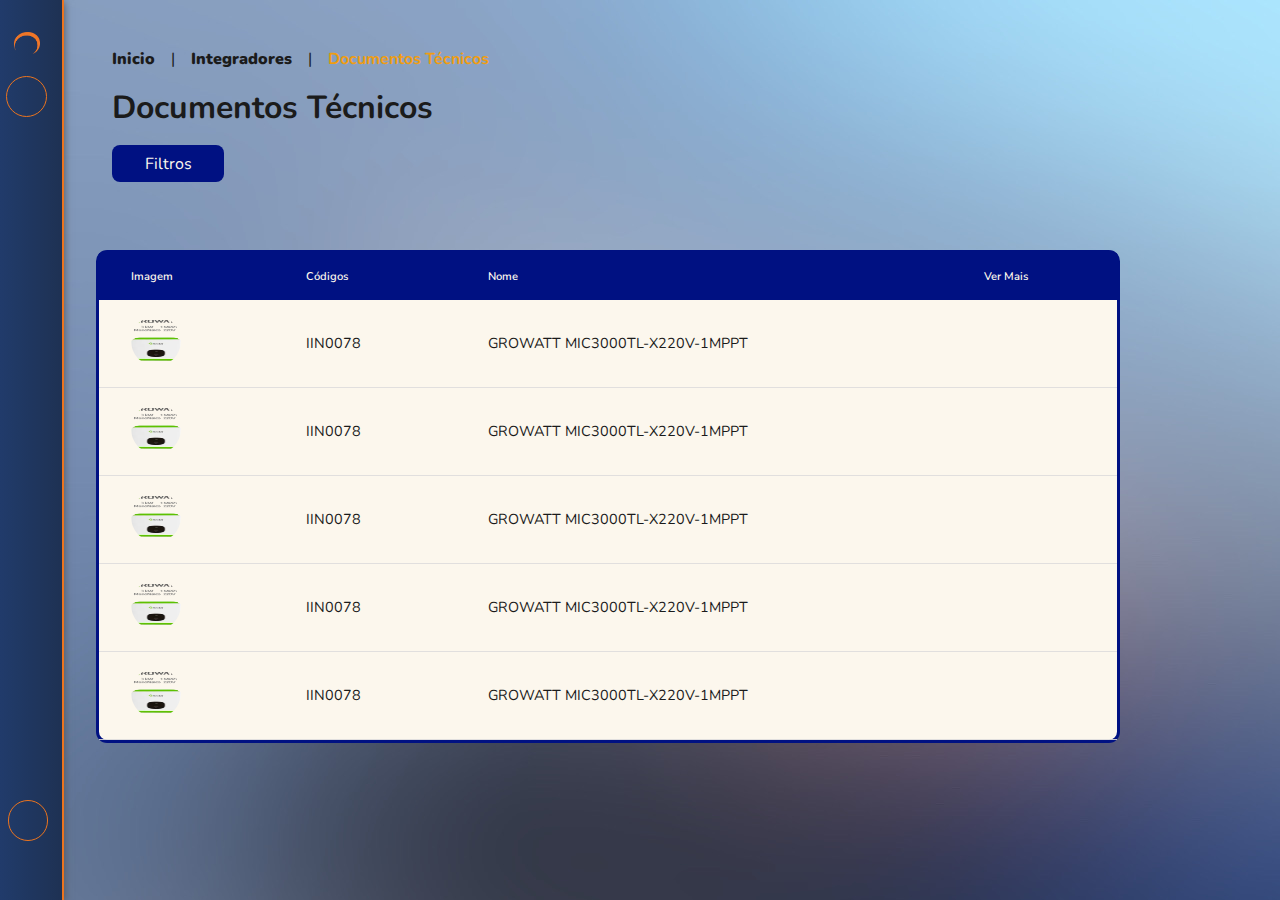
<file: docments.html>
<!DOCTYPE html>
<html lang="pt-BR">

<head>
    <meta charset="UTF-8">
    <meta name="viewport" content="width=device-width, initial-scale=1.0">
    <link rel="stylesheet" href="https://cdnjs.cloudflare.com/ajax/libs/font-awesome/6.6.0/css/all.min.css"
        integrity="sha512-Kc323vGBEqzTmouAECnVceyQqyqdsSiqLQISBL29aUW4U/M7pSPA/gEUZQqv1cwx4OnYxTxve5UMg5GT6L4JJg=="
        crossorigin="anonymous" referrerpolicy="no-referrer" />
    <link rel="stylesheet" href="sass/style.css">
    <link rel="shortcut icon" href="assets/image/favicon.ico" type="image/x-icon">
    <title>Fortlev Solar</title>
</head>
<body>
  <main>
    <div class="sidebar">
        <aside class="items-side-bar">

            <div class="groupe-items-sidebar">
                <a href="partner.html"><img class="item-logo-home-sidebar" src="assets/image/logo.webp"
                        alt="logo fortlev solar"></a>
                <div class="bolt-icon-sidebar"><i class="fa-solid fa-bolt fa-xl bolt-icon"></i></div>
                <div class="icon-sidebar-doc"><a href="docments.html"><i class="fa-regular fa-paste fa-xl"
                            style="color: #fff"></i></a></div>
                <div class="icon-sidebar-orders"><a href="oders.html"><i class="fa-solid fa-bag-shopping fa-xl"
                            style="color: #fff"></i></a>
                </div>
                <div class="icon-sidebar-users"><a href="users.html"><i class="fa-solid fa-user fa-xl"
                            style="color: #fff""></i></a>
                </div>
                <div class=" icon-sidebar-financing"><a href="finance.html"><i
                                    class="fa-solid fa-circle-dollar-to-slot fa-xl" style="color: #fff;"></i></a>
                </div>
            </div>

            <div class="btn-side-bar">

               
                <button class="btn-primary" type="submit"><i class="fa-solid fa-question fa-xl"
                        style="color: #fff"></i></button>
                <button class="btn-secundary" type="submit"><i class="fa-solid fa-user fa-xl"
                        style="color: #fff"></i></button>
                <button class="dark-mode-btn"><i class="fa-regular fa-moon fa-xl" style="color:#ec741e;"></i></button>
                
               
            </div>
        </aside>
        </aside>
    </div>
    <section class="section-main">
        <div class="header-login">
            <div>
                <ul class="ul-header">
                    <li class="header-list"><a href="partner.html"><b>Inicio</b></a></li>
                    <span> | </span>
                    <li class="color-list"><b>Integradores</b></li>
                    <span> | </span>
                    <li class="color-list">Documentos Técnicos</li>
                </ul>
            </div>
        </div>

        <div class="header-docments">
          <h1>Documentos Técnicos</h1>

          <button class="btn-doc-filter">Filtros</button>
        </div>
    </section>
</main>

<div class="table-conteiner">
<table>
    <thead>
        <tr>
            <th>Imagem</th>
            <th>Códigos</th>
            <th>Nome</th>
            <th class="see-more-box">Ver Mais</th>
        </tr>
    </thead>
    <tbody>
        <tr>
            <td><img src="assets/image/img-product.webp" alt=""></td>
            <td>IIN0078</td>
            <td>GROWATT MIC3000TL-X220V-1MPPT</td>
            <td class="see-more-button"><i class="fa-solid fa-ellipsis"></i></td>
        </tr>
    </tbody>
    <tbody>
        <tr>
            <td><img src="assets/image/img-product.webp" alt=""></td>
            <td>IIN0078</td>
            <td>GROWATT MIC3000TL-X220V-1MPPT</td>
            <td class="see-more-button"><i class="fa-solid fa-ellipsis"></i></td>
        </tr>
    </tbody>
    <tbody>
        <tr>
            <td><img src="assets/image/img-product.webp" alt=""></td>
            <td>IIN0078</td>
            <td>GROWATT MIC3000TL-X220V-1MPPT</td>
            <td class="see-more-button"><i class="fa-solid fa-ellipsis"></i></td>
        </tr>
    </tbody>
    <tbody>
        <tr>
            <td><img src="assets/image/img-product.webp" alt=""></td>
            <td>IIN0078</td>
            <td>GROWATT MIC3000TL-X220V-1MPPT</td>
            <td class="see-more-button"><i class="fa-solid fa-ellipsis"></i></td>
        </tr>
    </tbody>
    <tbody>
        <tr>
            <td><img src="assets/image/img-product.webp" alt=""></td>
            <td>IIN0078</td>
            <td>GROWATT MIC3000TL-X220V-1MPPT</td>
            <td class="see-more-button"><i class="fa-solid fa-ellipsis"></i></td>
        </tr>
    </tbody>
</table>
</div>
</body>
</html>
</file>
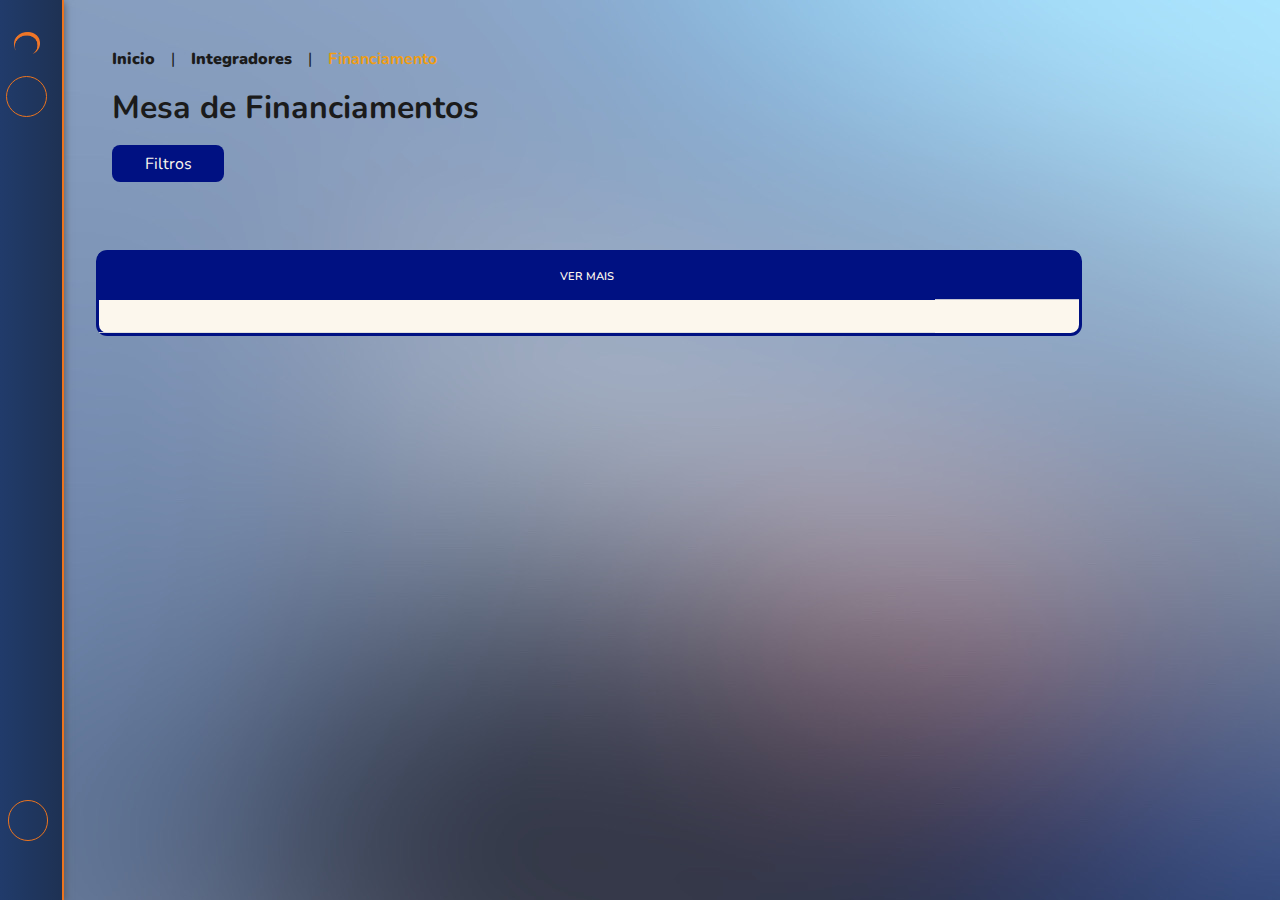
<file: finance.html>
<!DOCTYPE html>
<html lang="pt-BR">

<head>
    <meta charset="UTF-8">
    <meta name="viewport" content="width=device-width, initial-scale=1.0">
    <link rel="stylesheet" href="https://cdnjs.cloudflare.com/ajax/libs/font-awesome/6.6.0/css/all.min.css"
        integrity="sha512-Kc323vGBEqzTmouAECnVceyQqyqdsSiqLQISBL29aUW4U/M7pSPA/gEUZQqv1cwx4OnYxTxve5UMg5GT6L4JJg=="
        crossorigin="anonymous" referrerpolicy="no-referrer" />
    <link rel="stylesheet" href="sass/style.css">
    <link rel="shortcut icon" href="assets/image/favicon.ico" type="image/x-icon">
    <title>Fortlev Solar</title>
</head>

<body>
    <main>
        <div class="sidebar">
            <aside class="items-side-bar">

                <div class="groupe-items-sidebar">
                    <a href="partner.html"><img class="item-logo-home-sidebar" src="assets/image/logo.webp"
                            alt="logo fortlev solar"></a>
                    <div class="bolt-icon-sidebar"><i class="fa-solid fa-bolt fa-xl bolt-icon"></i></div>
                    <div class="icon-sidebar-doc"><a href="docments.html"><i class="fa-regular fa-paste fa-xl"
                                style="color: #fff"></i></a></div>
                    <div class="icon-sidebar-orders"><a href="oders.html"><i class="fa-solid fa-bag-shopping fa-xl"
                                style="color: #fff"></i></a>
                    </div>
                    <div class="icon-sidebar-users"><a href="users.html"><i class="fa-solid fa-user fa-xl"
                                style="color: #fff""></i></a>
                    </div>
                    <div class=" icon-sidebar-financing"><a href="finance.html"><i
                                        class="fa-solid fa-circle-dollar-to-slot fa-xl" style="color: #fff;"></i></a>
                    </div>
                </div>

                <div class="btn-side-bar">

                   
                    <button class="btn-primary" type="submit"><i class="fa-solid fa-question fa-xl"
                            style="color: #fff"></i></button>
                    <button class="btn-secundary" type="submit"><i class="fa-solid fa-user fa-xl"
                            style="color: #fff"></i></button>
                    <button class="dark-mode-btn"><i class="fa-regular fa-moon fa-xl" style="color:#ec741e;"></i></button>
                    
                   
                </div>
            </aside>
        </div>

        <section class="section-main">
            <div class="header-login">
                <div>
                    <ul class="ul-header">
                        <li class="header-list"><a href="partner.html"><b>Inicio</b></a></li>
                        <span> | </span>
                        <li class="color-list"><b>Integradores</b></li>
                        <span> | </span>
                        <li class="color-list">Financiamento</li>
                    </ul>
                </div>
            </div>

            <div class="header-docments">
                <h1>Mesa de Financiamentos</h1>

                <button class="btn-doc-filter">Filtros</button>
            </div>
        </section>

        <div class="table-conteiner">
            <table>
                <thead>
                    <tr>
                        <th></th>
                        <th></th>
                        <th></th>
                        <th>VER MAIS</th>
                        <th></th>
                        <td></td>


                    </tr>
                </thead>
                <tbody>
                    <tr>
                        <td></td>
                        <td></td>
                        <td></td>
                        <td></td>
                        <td></td>

                    </tr>
                </tbody>
            </table>
        </div>
    </main>
</body>
</html>
</file>
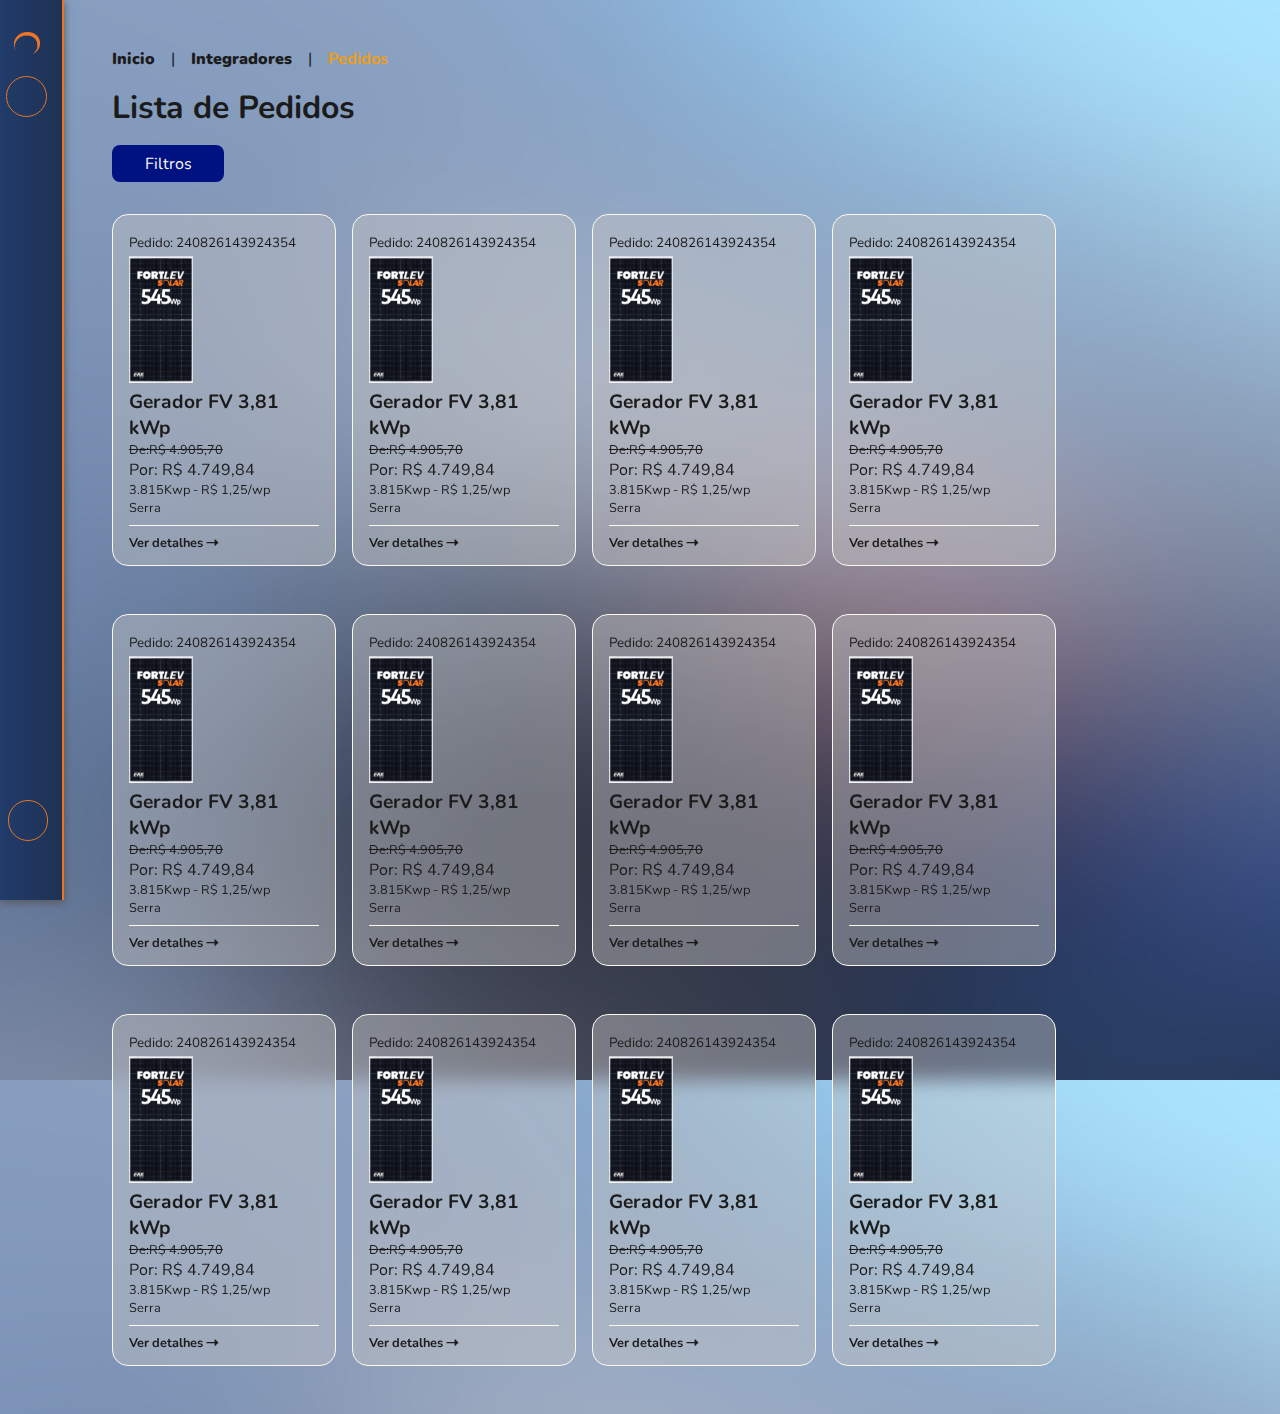
<file: oders.html>
<!DOCTYPE html>
<html lang="pt-BR">

<head>
    <meta charset="UTF-8">
    <meta name="viewport" content="width=device-width, initial-scale=1.0">
    <link rel="stylesheet" href="https://cdnjs.cloudflare.com/ajax/libs/font-awesome/6.6.0/css/all.min.css"
        integrity="sha512-Kc323vGBEqzTmouAECnVceyQqyqdsSiqLQISBL29aUW4U/M7pSPA/gEUZQqv1cwx4OnYxTxve5UMg5GT6L4JJg=="
        crossorigin="anonymous" referrerpolicy="no-referrer" />
    <link rel="stylesheet" href="sass/style.css">
    <link rel="shortcut icon" href="assets/image/favicon.ico" type="image/x-icon">
    <title>Fortlev Solar</title>
</head>

<body>
    <main>
        <div class="sidebar">
            <aside class="items-side-bar">

                <div class="groupe-items-sidebar">
                    <a href="partner.html"><img class="item-logo-home-sidebar" src="assets/image/logo.webp"
                            alt="logo fortlev solar"></a>
                    <div class="bolt-icon-sidebar"><i class="fa-solid fa-bolt fa-xl bolt-icon"></i></div>
                    <div class="icon-sidebar-doc"><a href="docments.html"><i class="fa-regular fa-paste fa-xl"
                                style="color: #fff"></i></a></div>
                    <div class="icon-sidebar-orders"><a href="oders.html"><i class="fa-solid fa-bag-shopping fa-xl"
                                style="color: #fff"></i></a>
                    </div>
                    <div class="icon-sidebar-users"><a href="users.html"><i class="fa-solid fa-user fa-xl"
                                style="color: #fff""></i></a>
                    </div>
                    <div class=" icon-sidebar-financing"><a href="finance.html"><i
                                        class="fa-solid fa-circle-dollar-to-slot fa-xl" style="color: #fff;"></i></a>
                    </div>
                </div>

                <div class="btn-side-bar">

                   
                    <button class="btn-primary" type="submit"><i class="fa-solid fa-question fa-xl"
                            style="color: #fff"></i></button>
                    <button class="btn-secundary" type="submit"><i class="fa-solid fa-user fa-xl"
                            style="color: #fff"></i></button>
                    <button class="dark-mode-btn"><i class="fa-regular fa-moon fa-xl" style="color:#ec741e;"></i></button>
                    
                   
                </div>
            </aside>
        </div>

        <section class="section-main">
            <div class="header-login">
                <div>
                    <ul class="ul-header">
                        <li class="header-list"><a href="partner.html"><b>Inicio</b></a></li>
                        <span> | </span>
                        <li class="color-list"><b>Integradores</b></li>
                        <span> | </span>
                        <li class="color-list">Pedidos</li>
                    </ul>
                </div>
            </div>
            
            <div class="header-docments">
                <h1>Lista de Pedidos</h1>
                <button class="btn-doc-filter">Filtros</button>
            </div>

            <div class="products">
                <div class="product-section">
                    <small>Pedido: 240826143924354</small>
                    <i class="fa-regular fa-paste fa-xs" style="color: #202020"></i>
                    <img class="img-products" src="assets/image/IMO00079.webp" alt="">
                    <div class="products-information">
                        <h2>Gerador FV 3,81 <br>
                            kWp</h2>
                        <p class="initial-price">De:R$ 4.905,70</p>
                        <p class="final-price">Por: R$ 4.749,84</p>
                        <p><i class="fa-solid fa-bolt fa-xs"></i> 3.815Kwp - R$ 1,25/wp</p>
                        <p class="line"><i class="fa-solid fa-location-dot fa-xs"></i> Serra</p>
                        <button class="btn-details">
                            <p class="text-btn-hover">Ver detalhes 🠒</p>
                        </button>
                    </div>
                </div>

                <div class="product-section">
                    <small>Pedido: 240826143924354</small>
                    <i class="fa-regular fa-paste fa-xs" style="color: #202020"></i>
                    <img class="img-products" src="assets/image/IMO00079.webp" alt="">
                    <div class="products-information">
                        <h2>Gerador FV 3,81 <br>
                            kWp</h2>
                        <p class="initial-price">De:R$ 4.905,70</p>
                        <p class="final-price">Por: R$ 4.749,84</p>
                        <p><i class="fa-solid fa-bolt fa-xs"></i> 3.815Kwp - R$ 1,25/wp</p>
                        <p class="line"><i class="fa-solid fa-location-dot fa-xs"></i> Serra</p>
                        <button class="btn-details">
                            <p class="text-btn-hover">Ver detalhes 🠒</p>
                        </button>
                    </div>
                </div>

                <div class="product-section">
                    <small>Pedido: 240826143924354</small>
                    <i class="fa-regular fa-paste fa-xs" style="color: #202020"></i>
                    <img class="img-products" src="assets/image/IMO00079.webp" alt="">
                    <div class="products-information">
                        <h2>Gerador FV 3,81 <br>
                            kWp</h2>
                        <p class="initial-price">De:R$ 4.905,70</p>
                        <p class="final-price">Por: R$ 4.749,84</p>
                        <p><i class="fa-solid fa-bolt fa-xs"></i> 3.815Kwp - R$ 1,25/wp</p>
                        <p class="line"><i class="fa-solid fa-location-dot fa-xs"></i> Serra</p>
                        <button class="btn-details">
                            <p class="text-btn-hover">Ver detalhes 🠒</p>
                        </button>
                    </div>
                </div>

                <div class="product-section">
                    <small>Pedido: 240826143924354</small>
                    <i class="fa-regular fa-paste fa-xs" style="color: #202020"></i>
                    <img class="img-products" src="assets/image/IMO00079.webp" alt="">
                    <div class="products-information">
                        <h2>Gerador FV 3,81 <br>
                            kWp</h2>
                        <p class="initial-price">De:R$ 4.905,70</p>
                        <p class="final-price">Por: R$ 4.749,84</p>
                        <p><i class="fa-solid fa-bolt fa-xs"></i> 3.815Kwp - R$ 1,25/wp</p>
                        <p class="line"><i class="fa-solid fa-location-dot fa-xs"></i> Serra</p>
                        <button class="btn-details">
                            <p class="text-btn-hover">Ver detalhes 🠒</p>
                        </button>
                    </div>
                </div>

                <div class="product-section">
                    <small>Pedido: 240826143924354</small>
                    <i class="fa-regular fa-paste fa-xs" style="color: #202020"></i>
                    <img class="img-products" src="assets/image/IMO00079.webp" alt="">
                    <div class="products-information">
                        <h2>Gerador FV 3,81 <br>
                            kWp</h2>
                        <p class="initial-price">De:R$ 4.905,70</p>
                        <p class="final-price">Por: R$ 4.749,84</p>
                        <p><i class="fa-solid fa-bolt fa-xs"></i> 3.815Kwp - R$ 1,25/wp</p>
                        <p class="line"><i class="fa-solid fa-location-dot fa-xs"></i> Serra</p>
                        <button class="btn-details">
                            <p class="text-btn-hover">Ver detalhes 🠒</p>
                        </button>
                    </div>
                </div>

                <div class="product-section">
                    <small>Pedido: 240826143924354</small>
                    <i class="fa-regular fa-paste fa-xs" style="color: #202020"></i>
                    <img class="img-products" src="assets/image/IMO00079.webp" alt="">
                    <div class="products-information">
                        <h2>Gerador FV 3,81 <br>
                            kWp</h2>
                        <p class="initial-price">De:R$ 4.905,70</p>
                        <p class="final-price">Por: R$ 4.749,84</p>
                        <p><i class="fa-solid fa-bolt fa-xs"></i> 3.815Kwp - R$ 1,25/wp</p>
                        <p class="line"><i class="fa-solid fa-location-dot fa-xs"></i> Serra</p>
                        <button class="btn-details">
                            <p class="text-btn-hover">Ver detalhes 🠒</p>
                        </button>
                    </div>
                </div>

                <div class="product-section">
                    <small>Pedido: 240826143924354</small>
                    <i class="fa-regular fa-paste fa-xs" style="color: #202020"></i>
                    <img class="img-products" src="assets/image/IMO00079.webp" alt="">
                    <div class="products-information">
                        <h2>Gerador FV 3,81 <br>
                            kWp</h2>
                        <p class="initial-price">De:R$ 4.905,70</p>
                        <p class="final-price">Por: R$ 4.749,84</p>
                        <p><i class="fa-solid fa-bolt fa-xs"></i> 3.815Kwp - R$ 1,25/wp</p>
                        <p class="line"><i class="fa-solid fa-location-dot fa-xs"></i> Serra</p>
                        <button class="btn-details">
                            <p class="text-btn-hover">Ver detalhes 🠒</p>
                        </button>
                    </div>
                </div>

                <div class="product-section">
                    <small>Pedido: 240826143924354</small>
                    <i class="fa-regular fa-paste fa-xs" style="color: #202020"></i>
                    <img class="img-products" src="assets/image/IMO00079.webp" alt="">
                    <div class="products-information">
                        <h2>Gerador FV 3,81 <br>
                            kWp</h2>
                        <p class="initial-price">De:R$ 4.905,70</p>
                        <p class="final-price">Por: R$ 4.749,84</p>
                        <p><i class="fa-solid fa-bolt fa-xs"></i> 3.815Kwp - R$ 1,25/wp</p>
                        <p class="line"><i class="fa-solid fa-location-dot fa-xs"></i> Serra</p>
                        <button class="btn-details">
                            <p class="text-btn-hover">Ver detalhes 🠒</p>
                        </button>
                    </div>
                </div>

                <div class="product-section">
                    <small>Pedido: 240826143924354</small>
                    <i class="fa-regular fa-paste fa-xs" style="color: #202020"></i>
                    <img class="img-products" src="assets/image/IMO00079.webp" alt="">
                    <div class="products-information">
                        <h2>Gerador FV 3,81 <br>
                            kWp</h2>
                        <p class="initial-price">De:R$ 4.905,70</p>
                        <p class="final-price">Por: R$ 4.749,84</p>
                        <p><i class="fa-solid fa-bolt fa-xs"></i> 3.815Kwp - R$ 1,25/wp</p>
                        <p class="line"><i class="fa-solid fa-location-dot fa-xs"></i> Serra</p>
                        <button class="btn-details">
                            <p class="text-btn-hover">Ver detalhes 🠒</p>
                        </button>
                    </div>
                </div>

                <div class="product-section">
                    <small>Pedido: 240826143924354</small>
                    <i class="fa-regular fa-paste fa-xs" style="color: #202020"></i>
                    <img class="img-products" src="assets/image/IMO00079.webp" alt="">
                    <div class="products-information">
                        <h2>Gerador FV 3,81 <br>
                            kWp</h2>
                        <p class="initial-price">De:R$ 4.905,70</p>
                        <p class="final-price">Por: R$ 4.749,84</p>
                        <p><i class="fa-solid fa-bolt fa-xs"></i> 3.815Kwp - R$ 1,25/wp</p>
                        <p class="line"><i class="fa-solid fa-location-dot fa-xs"></i> Serra</p>
                        <button class="btn-details">
                            <p class="text-btn-hover">Ver detalhes 🠒</p>
                        </button>
                    </div>
                </div>

                <div class="product-section">
                    <small>Pedido: 240826143924354</small>
                    <i class="fa-regular fa-paste fa-xs" style="color: #202020"></i>
                    <img class="img-products" src="assets/image/IMO00079.webp" alt="">
                    <div class="products-information">
                        <h2>Gerador FV 3,81 <br>
                            kWp</h2>
                        <p class="initial-price">De:R$ 4.905,70</p>
                        <p class="final-price">Por: R$ 4.749,84</p>
                        <p><i class="fa-solid fa-bolt fa-xs"></i> 3.815Kwp - R$ 1,25/wp</p>
                        <p class="line"><i class="fa-solid fa-location-dot fa-xs"></i> Serra</p>
                        <button class="btn-details">
                            <p class="text-btn-hover">Ver detalhes 🠒</p>
                        </button>
                    </div>
                </div>
                <div class="product-section">
                    <small>Pedido: 240826143924354</small>
                    <i class="fa-regular fa-paste fa-xs" style="color: #202020"></i>
                    <img class="img-products" src="assets/image/IMO00079.webp" alt="">
                    <div class="products-information">
                        <h2>Gerador FV 3,81 <br>
                            kWp</h2>
                        <p class="initial-price">De:R$ 4.905,70</p>
                        <p class="final-price">Por: R$ 4.749,84</p>
                        <p><i class="fa-solid fa-bolt fa-xs"></i> 3.815Kwp - R$ 1,25/wp</p>
                        <p class="line"><i class="fa-solid fa-location-dot fa-xs"></i> Serra</p>
                        <button class="btn-details">
                            <p class="text-btn-hover">Ver detalhes 🠒</p>
                        </button>
                    </div>
                </div>
            </div>
        </section>
    </main>
</body>

</html>
</file>
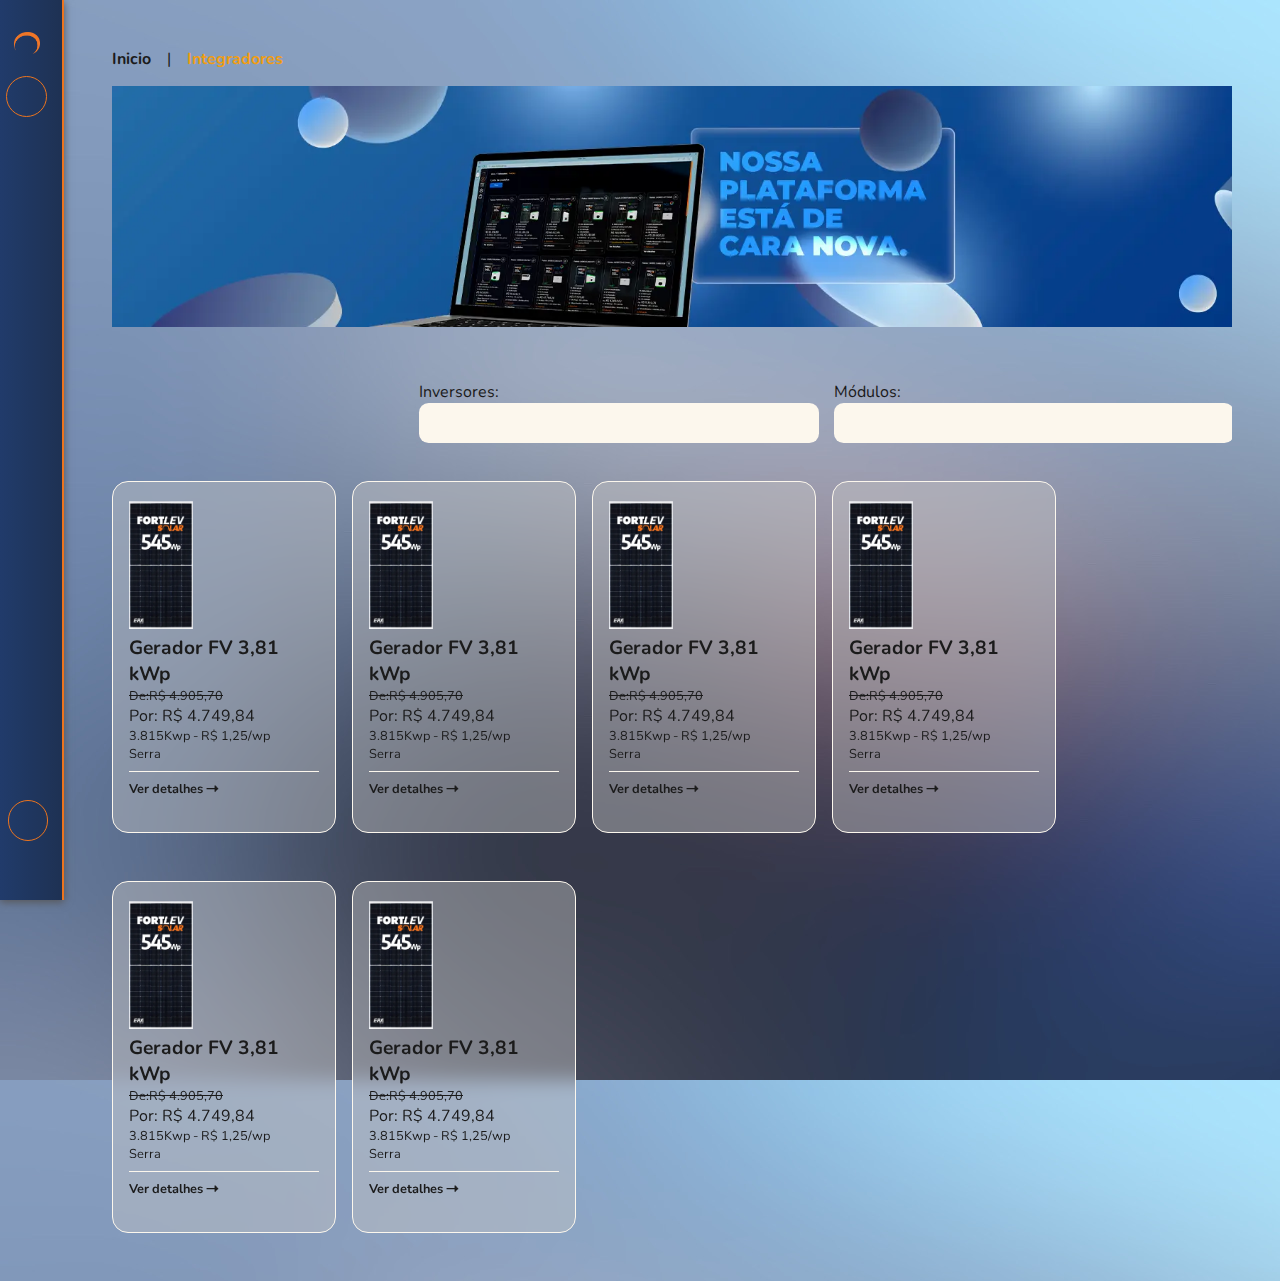
<file: partner.html>
<!DOCTYPE html>
<html lang="pt-BR">

<head>
    <meta charset="UTF-8">
    <meta name="viewport" content="width=device-width, initial-scale=1.0">
    <link rel="stylesheet" href="https://cdnjs.cloudflare.com/ajax/libs/font-awesome/6.6.0/css/all.min.css"
        integrity="sha512-Kc323vGBEqzTmouAECnVceyQqyqdsSiqLQISBL29aUW4U/M7pSPA/gEUZQqv1cwx4OnYxTxve5UMg5GT6L4JJg=="
        crossorigin="anonymous" referrerpolicy="no-referrer" />
    <link rel="stylesheet" href="sass/style.css">
    <link rel="shortcut icon" href="assets/image/favicon.ico" type="image/x-icon">

    <title>Fortlev Solar</title>
</head>

<body>
    <main>
        <div class="sidebar">
            <aside class="items-side-bar">

                <div class="groupe-items-sidebar">
                    <a href="partner.html"><img class="item-logo-home-sidebar" src="assets/image/logo.webp"
                            alt="logo fortlev solar"></a>
                    <div class="bolt-icon-sidebar"><i class="fa-solid fa-bolt fa-xl bolt-icon"></i></div>
                    <div class="icon-sidebar-doc"><a href="docments.html"><i class="fa-regular fa-paste fa-xl"
                                style="color: #fff"></i></a></div>
                    <div class="icon-sidebar-orders"><a href="oders.html"><i class="fa-solid fa-bag-shopping fa-xl"
                                style="color: #fff"></i></a>
                    </div>
                    <div class="icon-sidebar-users"><a href="users.html"><i class="fa-solid fa-user fa-xl"
                                style="color: #fff""></i></a>
                    </div>
                    <div class=" icon-sidebar-financing"><a href="finance.html"><i
                                        class="fa-solid fa-circle-dollar-to-slot fa-xl" style="color: #fff;"></i></a>
                    </div>
                </div>

                <div class="btn-side-bar">

                   
                    <button class="btn-primary btn-darkmode" type="submit"><i class="fa-solid fa-question fa-xl"
                            style="color: #fff"></i></button>
                    <button class="btn-secundary btn-darkmode" type="submit"><i class="fa-solid fa-user fa-xl"
                            style="color: #fff"></i></button>
                    <button class="dark-mode-btn btn-darkmode"><i class="fa-regular fa-moon fa-xl" style="color:#ec741e;"></i></button>
                    
                   
                </div>
            </aside>
        </div>
        <section class="section-main">
            <div class="header-login">
                <div class="list-">
                    <ul class="ul-header">
                        <li class="header-list"><a href="partner.html">Inicio</a></li>
                        <span> | </span>
                        <li class="color-list">Integradores</li>  
                        <!-- <div class="dark-mode">
                            <div class="button-dark-mode"><i class="fa-regular fa-moon" style="color:#001182;"></i></div>
                        </div> -->
                    </ul>
                 
                </div>
            </div>


            <div class="carousel">
                <div class="carousel-images">
                    <img src="assets/image/nova-plataforma-desktop.webp" alt="imagem fortlev 1">
                </div>
            </div>

            <div class="filters">
                <div class="filters-1">
                    <div id="modal" class="modal">
                        <div class="modal-content">
                            <ul class="ul-filter">
                                <li class="checkbox-list">
                                    <label class="filter-options">
                                        <input class="filter-input" type="checkbox">
                                        <span>Enphase</span>
                                    </label>
                                </li>
                
                                <li class="checkbox-list">
                                    <label class="filter-options">
                                        <input class="filter-input" type="checkbox">
                                        <span>Foxess</span>
                                    </label>
                                </li>
                
                                <li class="checkbox-list">
                                    <label class="filter-options">
                                        <input class="filter-input" type="checkbox">
                                        <span>Growatt</span>
                                    </label>
                                </li>
                
                                <li class="checkbox-list">
                                    <label class="filter-options">
                                        <input class="filter-input" type="checkbox">
                                        <span>Nep</span>
                                    </label>
                                </li>
                
                                <li class="checkbox-list">
                                    <label class="filter-options">
                                        <input class="filter-input" type="checkbox">
                                        <span>Sungrow</span>
                                    </label>
                                </li>
                            </ul>
                        </div>
                    </div>
                    <div>
                        <label class="label-1" for="name">Inversores: <i class="fa-solid fa-caret-down"></i></label>
                    </div>
                    <div>
                        <button id="openModal" class="btn-filters"><i class="fa-solid fa-circle-plus fa-xl"
                                style="color: #ec741e;"></i></button>
                    </div>

                </div>

                <div class="filters-2" id="filter-modules">
                    <div id="modulesfilter" class="modulesfilter">
                        <div class="modulesfilter-content">
                            <ul class="ul-filter">
                                <li class="checkbox-list">
                                    <label class="filter-options">
                                        <input class="filter-input" type="checkbox">
                                        <span>BYD</span>
                                    </label>
                                </li>
                
                                <li class="checkbox-list">
                                    <label class="filter-options">
                                        <input class="filter-input" type="checkbox">
                                        <span>Era Solar</span>
                                    </label>
                                </li>
                
                                <li class="checkbox-list">
                                    <label class="filter-options">
                                        <input class="filter-input" type="checkbox">
                                        <span>JA</span>
                                    </label>
                                </li>
                
                                <li class="checkbox-list">
                                    <label class="filter-options">
                                        <input class="filter-input" type="checkbox">
                                        <span>Jinko</span>
                                    </label>
                                </li>
                
                
                                <li class="checkbox-list">
                                    <label class="filter-options">
                                        <input class="filter-input" type="checkbox">
                                        <span>Trina</span>
                                    </label>
                                </li>
                            </ul>
                        </div>
                    </div>
                    <div>
                        <label for="name">Módulos: <i class="fa-solid fa-caret-down"></i></label>
                    </div>

                    <div>
                        <button id="openModules" class="btn-filters"><i class="fa-solid fa-circle-plus fa-xl"
                                style="color: #ec741e;"></i></button>
                    </div>
                </div>
            </div>

            <div class="products">
                <div class="product-section">
                    <img class="img-products" src="assets/image/IMO00079.webp" alt="">
                    <div class="products-information">
                        <h2>Gerador FV 3,81 <br>
                            kWp</h2>
                        <p class="initial-price">De:R$ 4.905,70</p>
                        <p class="final-price">Por: R$ 4.749,84</p>
                        <p><i class="fa-solid fa-bolt fa-xs"></i> 3.815Kwp - R$ 1,25/wp</p>
                        <p class="line"><i class="fa-solid fa-location-dot fa-xs"></i> Serra</p>
                        <button class="btn-details">
                            <p class="text-btn-hover">Ver detalhes 🠒</p>
                        </button>
                    </div>
                </div>

                <div class="product-section">
                    <img class="img-products" src="assets/image/IMO00079.webp" alt="">
                    <div class="products-information">
                        <h2>Gerador FV 3,81 <br>
                            kWp</h2>
                        <p class="initial-price">De:R$ 4.905,70</p>
                        <p class="final-price">Por: R$ 4.749,84</p>
                        <p><i class="fa-solid fa-bolt fa-xs"></i> 3.815Kwp - R$ 1,25/wp</p>
                        <p class="line"><i class="fa-solid fa-location-dot fa-xs"></i> Serra</p>
                        <button class="btn-details">
                            <p class="text-btn-hover">Ver detalhes 🠒</p>
                        </button>
                    </div>
                </div>

                <div class="product-section">
                    <img class="img-products" src="assets/image/IMO00079.webp" alt="">
                    <div class="products-information">
                        <h2>Gerador FV 3,81 <br>
                            kWp</h2>
                        <p class="initial-price">De:R$ 4.905,70</p>
                        <p class="final-price">Por: R$ 4.749,84</p>
                        <p><i class="fa-solid fa-bolt fa-xs"></i> 3.815Kwp - R$ 1,25/wp</p>
                        <p class="line"><i class="fa-solid fa-location-dot fa-xs"></i> Serra</p>
                        <button class="btn-details">
                            <p class="text-btn-hover">Ver detalhes 🠒</p>
                        </button>
                    </div>
                </div>

                <div class="product-section">
                    <img class="img-products" src="assets/image/IMO00079.webp" alt="">
                    <div class="products-information">
                        <h2>Gerador FV 3,81 <br>
                            kWp</h2>
                        <p class="initial-price">De:R$ 4.905,70</p>
                        <p class="final-price">Por: R$ 4.749,84</p>
                        <p><i class="fa-solid fa-bolt fa-xs"></i> 3.815Kwp - R$ 1,25/wp</p>
                        <p class="line"><i class="fa-solid fa-location-dot fa-xs"></i> Serra</p>
                        <button class="btn-details">
                            <p class="text-btn-hover">Ver detalhes 🠒</p>
                        </button>
                    </div>
                </div>

                <div class="product-section">
                    <img class="img-products" src="assets/image/IMO00079.webp" alt="">
                    <div class="products-information">
                        <h2>Gerador FV 3,81 <br>
                            kWp</h2>
                        <p class="initial-price">De:R$ 4.905,70</p>
                        <p class="final-price">Por: R$ 4.749,84</p>
                        <p><i class="fa-solid fa-bolt fa-xs"></i> 3.815Kwp - R$ 1,25/wp</p>
                        <p class="line"><i class="fa-solid fa-location-dot fa-xs"></i> Serra</p>
                        <button class="btn-details">
                            <p class="text-btn-hover">Ver detalhes 🠒</p>
                        </button>
                    </div>
                </div>

                <div class="product-section">
                    <img class="img-products" src="assets/image/IMO00079.webp" alt="">
                    <div class="products-information">
                        <h2>Gerador FV 3,81 <br>
                            kWp</h2>
                        <p class="initial-price">De:R$ 4.905,70</p>
                        <p class="final-price">Por: R$ 4.749,84</p>
                        <p><i class="fa-solid fa-bolt fa-xs"></i> 3.815Kwp - R$ 1,25/wp</p>
                        <p class="line"><i class="fa-solid fa-location-dot fa-xs"></i> Serra</p>
                        <button class="btn-details">
                            <p class="text-btn-hover">Ver detalhes 🠒</p>
                        </button>
                    </div>
                </div>
            </div>
        </section>
    </main>
    <script src="scrip.js"></script>
</body>

</html>
</file>
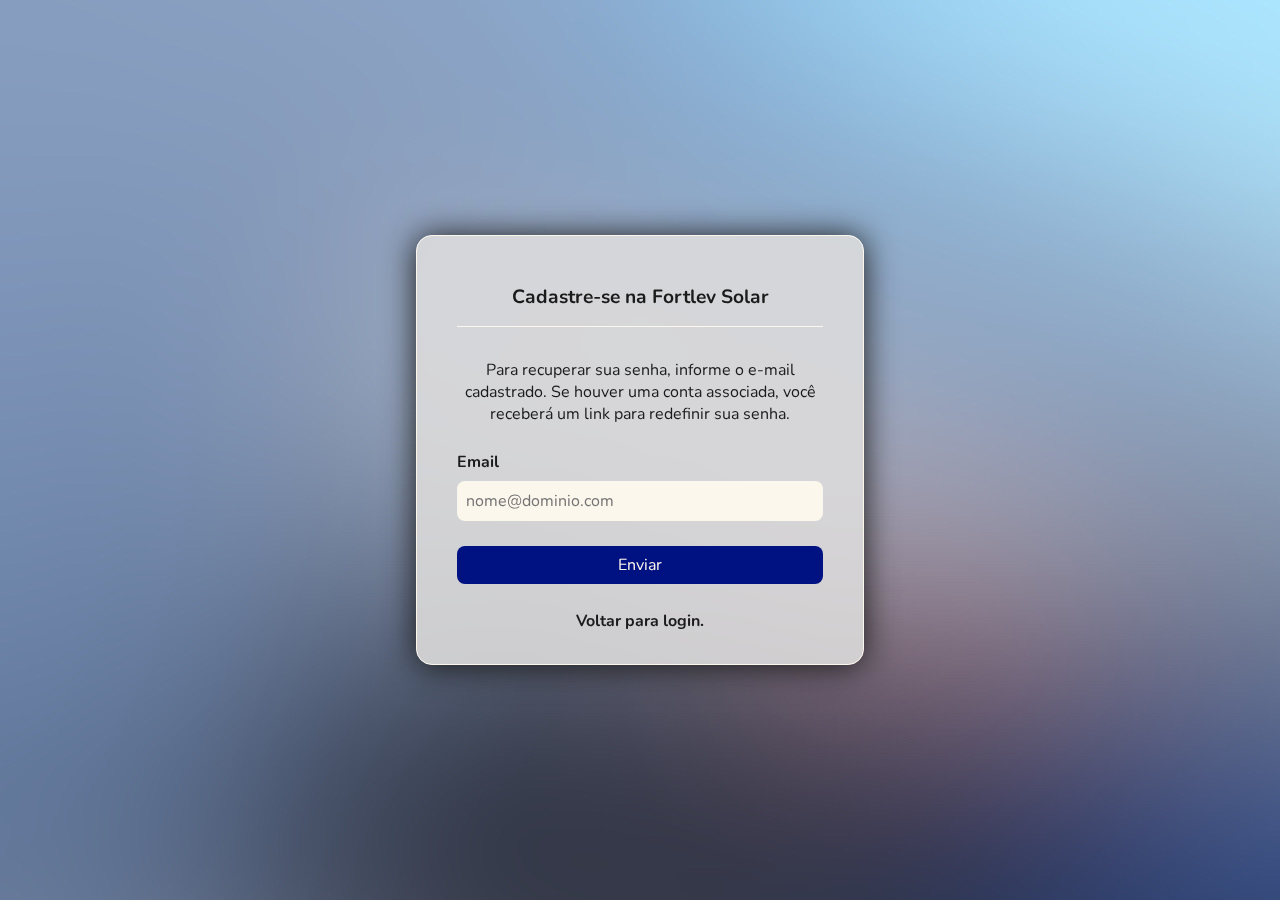
<file: reset-password.html>
<!DOCTYPE html>
<html lang="pt-br">

<head>
  <meta charset="UTF-8" />
  <meta name="viewport" content="width=device-width, initial-scale=1.0" />
  <link rel="stylesheet" href="sass/style.css" />
  <link rel="shortcut icon" href="assets/image/favicon.ico" type="image/x-icon">
  <title>Fortlev Solar</title>
</head>

<body>
  <div class="main-conteiner">
    <div class="conteiner">
      <div class="header">
        <h1>Cadastre-se na Fortlev Solar</h1>
        <p></p>
      </div>

      <form>
        <div class="forgot-password-information">
          <p>
            Para recuperar sua senha, informe o e-mail cadastrado.
            Se houver uma conta associada, você receberá um link
            para redefinir sua senha.
          </p>
        </div>
        <div class="account-info">
          <label for="email"><b>Email</b></label>
          <input class="input-credentials" type="email" placeholder="nome@dominio.com" name="email" class="input-forgot-account" required />
        </div>


        <button class="btn-login" type="submit">Enviar</button>

        <div class="register">
          <p><a href="index.html">Voltar para login.</a></p>
        </div>

      </form>
    </div>
  </div>
</body>

</html>
</file>
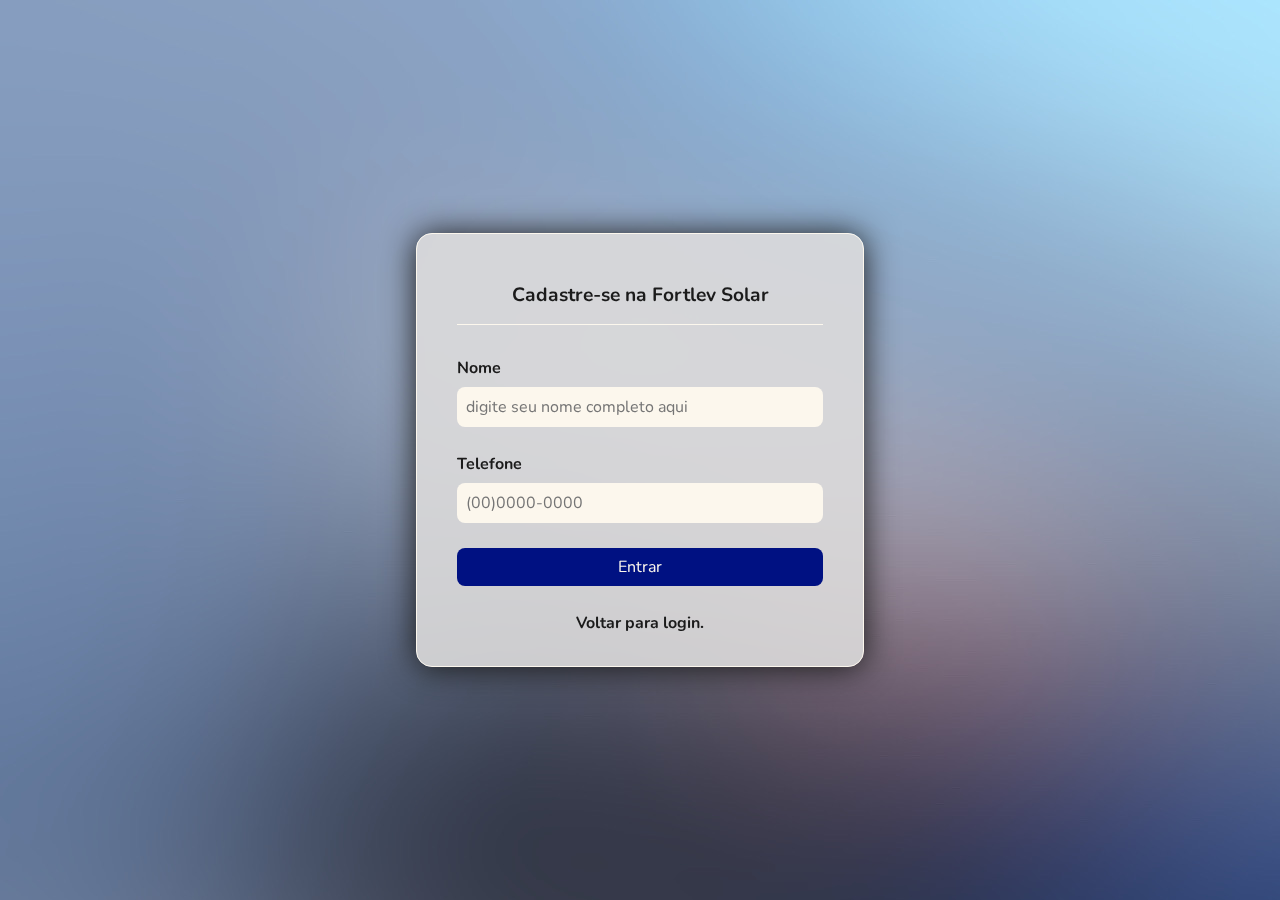
<file: singup.html>
<!DOCTYPE html>
<html lang="pt-br">

<head>
  <meta charset="UTF-8" />
  <meta name="viewport" content="width=device-width, initial-scale=1.0" />
  <link rel="stylesheet" href="sass/style.css" />
  <link rel="shortcut icon" href="assets/image/favicon.ico" type="image/x-icon">
  <title>Fortlev Solar</title>
</head>

<body>
  <div class="main-conteiner">
    <div class="conteiner">
      <div class="header">
        <h1>Cadastre-se na Fortlev Solar</h1>
        <p></p>
      </div>

      <form>
        <div class="account-info-email">
          <label for="name"><b>Nome</b></label>
          <input class="input-credentials" type="text" placeholder="digite seu nome completo aqui" name="name" id="input" required />
        </div>

        <div class="account-info-password">
          <label for="phone"><b>Telefone</b></label>
          <input class="input-credentials" type="tel" id="phone" name="phone" placeholder="(00)0000-0000" pattern="^\(?\d{2}\)?\s?\d{4,5}-?\d{4}$"
            required inputmode="numeric" />
        </div>

        <button class="btn-login" type="submit">
          Entrar
        </button>

        <div>
          <p><a href="index.html">Voltar para login.</a></p>
        </div>

      </form>
    </div>
  </div>
</body>

</html>
</file>
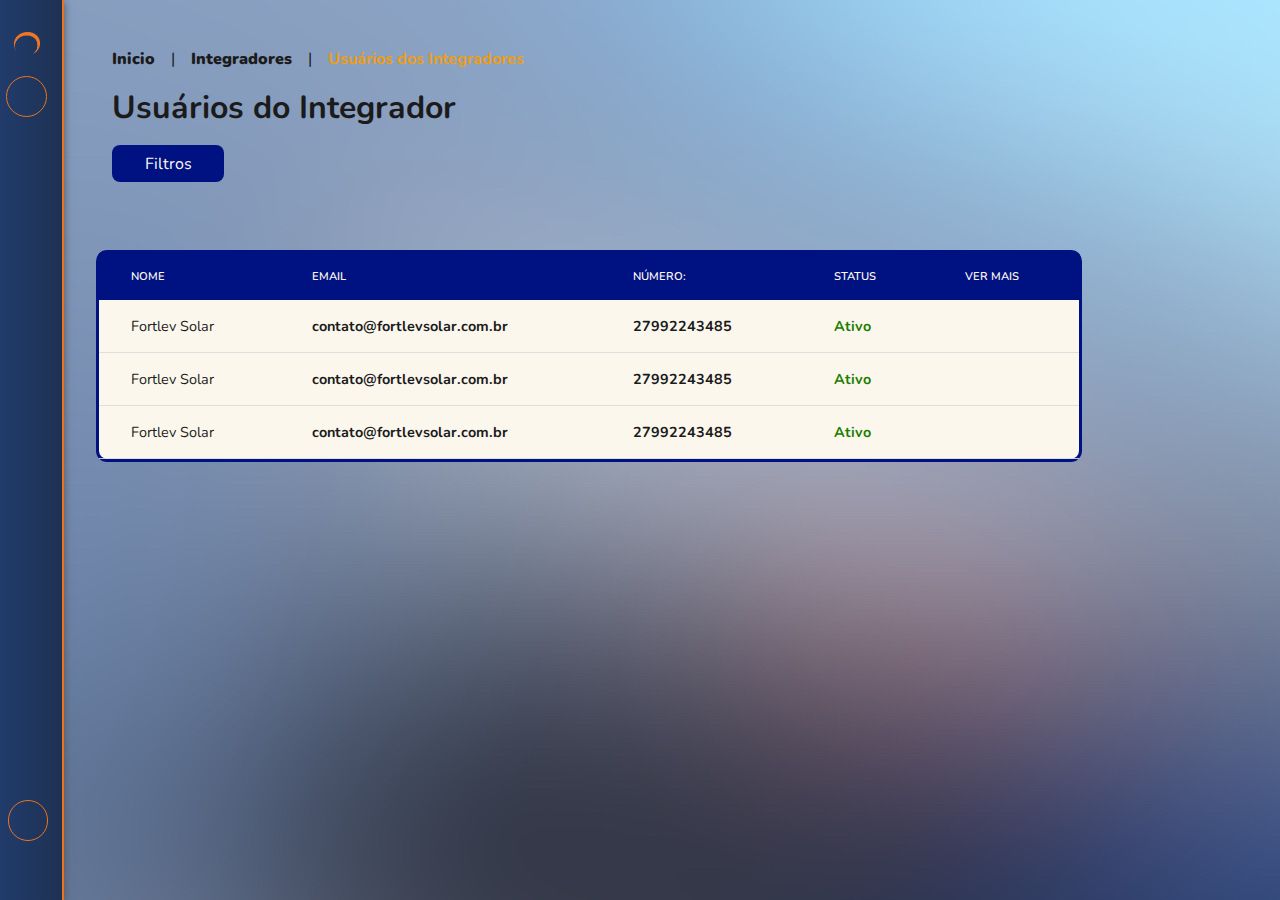
<file: users.html>
<!DOCTYPE html>
<html lang="pt-BR">

<head>
    <meta charset="UTF-8">
    <meta name="viewport" content="width=device-width, initial-scale=1.0">
    <link rel="stylesheet" href="https://cdnjs.cloudflare.com/ajax/libs/font-awesome/6.6.0/css/all.min.css"
        integrity="sha512-Kc323vGBEqzTmouAECnVceyQqyqdsSiqLQISBL29aUW4U/M7pSPA/gEUZQqv1cwx4OnYxTxve5UMg5GT6L4JJg=="
        crossorigin="anonymous" referrerpolicy="no-referrer" />
    <link rel="stylesheet" href="sass/style.css">
    <link rel="shortcut icon" href="assets/image/favicon.ico" type="image/x-icon">
    <title>Fortlev Solar</title>
</head>

<body>
    <main>
        <div class="sidebar">
            <aside class="items-side-bar">

                <div class="groupe-items-sidebar">
                    <a href="partner.html"><img class="item-logo-home-sidebar" src="assets/image/logo.webp"
                            alt="logo fortlev solar"></a>
                    <div class="bolt-icon-sidebar"><i class="fa-solid fa-bolt fa-xl bolt-icon"></i></div>
                    <div class="icon-sidebar-doc"><a href="docments.html"><i class="fa-regular fa-paste fa-xl"
                                style="color: #fff"></i></a></div>
                    <div class="icon-sidebar-orders"><a href="oders.html"><i class="fa-solid fa-bag-shopping fa-xl"
                                style="color: #fff"></i></a>
                    </div>
                    <div class="icon-sidebar-users"><a href="users.html"><i class="fa-solid fa-user fa-xl"
                                style="color: #fff""></i></a>
                    </div>
                    <div class=" icon-sidebar-financing"><a href="finance.html"><i
                                        class="fa-solid fa-circle-dollar-to-slot fa-xl" style="color: #fff;"></i></a>
                    </div>
                </div>

                <div class="btn-side-bar">

                   
                    <button class="btn-primary" type="submit"><i class="fa-solid fa-question fa-xl"
                            style="color: #fff"></i></button>
                    <button class="btn-secundary" type="submit"><i class="fa-solid fa-user fa-xl"
                            style="color: #fff"></i></button>
                    <button class="dark-mode-btn"><i class="fa-regular fa-moon fa-xl" style="color:#ec741e;"></i></button>
                    
                   
                </div>
            </aside>
        </div>
        <section class="section-main">
            <div class="header-login">
                <div>
                    <ul class="ul-header">
                        <li class="header-list"><a href="partner.html"><b>Inicio</b></a></li>
                        <span> | </span>
                        <li class="color-list"><b>Integradores</b></li>
                        <span> | </span>
                        <li class="color-list">Usuários dos Integradores</li>
                    </ul>
                </div>
            </div>

            <div class="header-docments">
                <h1>Usuários do Integrador</h1>

                <button class="btn-doc-filter">Filtros</button>
            </div>
        </section>



        <div class="table-conteiner">
            <table>
                <thead>
                    <tr>
                        <th>NOME</th>
                        <th>EMAIL</th>
                        <th>NÚMERO:</th>
                        <th>STATUS</th>
                        <th>VER MAIS</th>
                    </tr>
                </thead>
                <tbody>
                    <tr>
                        <td>Fortlev Solar</td>
                        <td class="table-weight-font">contato@fortlevsolar.com.br</td>
                        <td class="table-weight-font">27992243485</td>
                        <td class="user-status">Ativo</td>
                        <td class="see-more-button"><i class="fa-solid fa-ellipsis"></i></td>
                    </tr>
                </tbody>

                <tbody>
                    <tr>
                        <td>Fortlev Solar</td>
                        <td class="table-weight-font">contato@fortlevsolar.com.br</td>
                        <td class="table-weight-font">27992243485</td>
                        <td class="user-status">Ativo</td>
                        <td class="see-more-button"><i class="fa-solid fa-ellipsis"></i></td>
                    </tr>
                </tbody>

                <tbody>
                    <tr>
                        <td>Fortlev Solar</td>
                        <td class="table-weight-font">contato@fortlevsolar.com.br</td>
                        <td class="table-weight-font">27992243485</td>
                        <td class="user-status">Ativo</td>
                        <td class="see-more-button"><i class="fa-solid fa-ellipsis"></i></td>
                    </tr>
                </tbody>

            </table>
        </div>
    </main>
</body>

</html>
</file>
<file: sass/style.css>
@import url("https://fonts.googleapis.com/css2?family=Nunito:ital,wght@0,200..1000;1,200..1000&display=swap");
:root {
  font-size: 16px;
  --card-bg-color: rgba(221, 220, 220, 0.885);
  --primary-theme-color: #001182;
  --secondary-theme-color: #ec741e;
  --text-color: #1b1b1b;
  --element-color: #fcf7ed;
  --tertiary-theme-color: #ef9d12;
  --opacity-color: #575656;
  --status-color:#1d7e00;
  --hover-dark-mode: #ffffff4b;
  --opcity-darkmode: rgb(57 57 57 );
}

* {
  margin: 0;
  padding: 0;
  box-sizing: border-box;
  font-family: "Nunito", sans-serif;
  color: var(--text-color);
  transition: color 0.3s, background-color 0.3s, border-color 0.3s, fill 0.3s, stroke 0.3s, border 0.3s;
}

body {
  min-height: 100svh;
  background-image: url("../assets/image/bannerfortlevsolar.JPEG");
}

.main-conteiner {
  display: flex;
  justify-content: center;
  align-items: center;
  height: 100svh;
}

.conteiner {
  width: 100%;
  max-width: 28rem;
  display: flex;
  flex-direction: column;
  background: var(--card-bg-color);
  border-radius: 1rem;
  box-shadow: 0 0.1rem 2rem var(--text-color);
  backdrop-filter: blur(0.4rem);
  -webkit-backdrop-filter: blur(0.4rem);
  border: 0.01rem solid var(--element-color);
  padding: 2rem 2.5rem;
}

form {
  display: flex;
  flex-direction: column;
  gap: 1.6rem;
  padding: 2rem 0 0 0;
}

.header {
  border-bottom: 0.01rem solid var(--element-color);
}
.header h1 {
  margin-top: 1rem;
  text-align: center;
  font-size: 1.2rem;
}
.header p {
  margin: 1rem 1rem;
  font-size: 0.8rem;
  text-align: center;
}

.input-credentials {
  width: 100%;
  height: 55%;
  background: var(--element-color);
  border: 0.1rem solid transparent;
  border-radius: 0.5rem;
  outline: none;
  font-size: 1rem;
  padding: 0.5rem;
  margin-top: 0.5rem;
}
.input-credentials:focus {
  border: 0.1rem solid var(--secondary-theme-color);
}
.input-credentials label {
  display: block;
  text-align: left;
}

.btn-login,
.btn-doc-filter,
.btn-financing-filter {
  background-color: var(--primary-theme-color);
  width: 100%;
  border: none;
  border-radius: 0.5rem;
  outline: none;
  font-size: 1rem;
  padding: 0.5rem;
  cursor: pointer;
  color: var(--element-color);
}
.btn-login:hover,
.btn-doc-filter:hover,
.btn-financing-filter:hover {
  background-color: var(--secondary-theme-color);
}
.btn-login a,
.btn-doc-filter a,
.btn-financing-filter a {
  color: var(--element-color);
}

a {
  text-decoration: none;
  font-weight: 700;
}

p {
  text-align: center;
}

main {
  overflow-y: hidden;
  overflow-x: hidden;
  margin-right: 3rem;
}

.sidebar {
  position: fixed;
  height: 100svh;
  width: 4rem;
  background: linear-gradient(90deg, #213b6b, #203965, #1f365f, #1f3459, #1e3153);
  padding: 1rem 1rem 1rem 0.5rem;
  border-right: 2px solid var(--secondary-theme-color);
  box-shadow: 0 0.1rem 0.5rem var(--opacity-color);
}
.sidebar .items-side-bar {
  display: flex;
  flex-direction: column;
  justify-content: space-between;
  height: 95%;
}
.sidebar .item-logo-home-sidebar {
  height: 1.4rem;
  margin-top: 1rem;
}
.sidebar .item-logo-home-sidebar:hover {
  transform: scale(1.1);
  transition: 0.01s;
}
.sidebar .groupe-items-sidebar {
  display: flex;
  justify-content: center;
  justify-items: center;
  flex-direction: column;
  gap: 1rem;
  padding-left: 0.4rem;
}
.sidebar .groupe-items-sidebar i:hover {
  transform: scale(1.1);
}
.sidebar .groupe-items-sidebar .bolt-icon-sidebar {
  display: flex;
  justify-content: center;
  border: 0.1rem solid var(--secondary-theme-color);
  padding: 1.2rem 1.2rem 1.2rem 1.2rem;
  border-radius: 4rem;
  margin-left: -0.5rem;
}
.sidebar .groupe-items-sidebar .bolt-icon-sidebar:hover {
  background-color: var(--secondary-theme-color);
}
.sidebar .groupe-items-sidebar .bolt-icon-sidebar .bolt-icon {
  color: var(--secondary-theme-color);
}
.sidebar .groupe-items-sidebar .bolt-icon-sidebar .bolt-icon:hover {
  color: var(--card-bg-color);
}
.sidebar .btn-side-bar {
  height: 18rem;
  display: flex;
  flex-direction: column;
  justify-content: flex-end;
  gap: 1rem;
}
.sidebar .btn-side-bar i:hover {
  transform: scale(1.1);
}
.sidebar .btn-side-bar button {
  background: none;
  border: none;
}
.sidebar .btn-side-bar .dark-mode-btn {
  display: flex;
  justify-content: center;
  border: 0.1rem solid var(--secondary-theme-color);
  padding: 1.2rem 1.2rem 1.2rem 1.2rem;
  border-radius: 4rem;
}
.sidebar .btn-side-bar .dark-mode-btn:hover {
  background-color: var(--hover-dark-mode);
}

.section-main {
  width: 100%;
  padding: 3rem 3rem;
  margin-left: 4rem;
}
.section-main .header-list {
  list-style-type: none;
}
.section-main .header-list:hover {
  text-decoration: underline;
}
.section-main .ul-header {
  display: flex;
  gap: 1rem;
}
.section-main .color-list {
  color: var(--tertiary-theme-color);
  font-weight: 700;
  list-style-type: none;
}

.carousel {
  display: block;
  justify-content: center;
  margin-top: 1rem;
}
.carousel img {
  max-width: 100%;
  height: auto;
}

.filters {
  display: flex;
  width: 100%;
  justify-content: flex-end;
  flex-wrap: wrap;
  padding-top: 3rem;
  max-width: 100vw;
}
.filters .btn-filters {
  background-color: var(--element-color);
  width: 25rem;
  height: 3em;
  border: none;
  border-radius: 0.6rem;
  margin-right: 0.9rem;
  cursor: pointer;
}

.products {
  display: flex;
  flex-wrap: wrap;
  gap: 1rem;
  max-width: 100vw;
}
.products .product-section {
  width: 14rem;
  margin-top: 2rem;
  background: rgba(197, 197, 197, 0.431372549);
  border-radius: 1rem;
  backdrop-filter: blur(0.6rem);
  -webkit-backdrop-filter: blur(0.4rem);
  border: 0.01rem solid var(--element-color);
  height: 22rem;
  padding: 1rem 1rem 1rem 1rem;
}
.products .img-products {
  width: 4rem;
}
.products .btn-details {
  background: none;
  border: none;
  border-top: 0.1rem solid var(--element-color);
  margin-top: 0.5rem;
  padding-top: 0.5rem;
  font-weight: 700;
  text-align: left;
  font-size: 0.9rem;
  cursor: pointer;
}
.products .text-btn-hover:hover {
  color: var(--opacity-color);
}

.products-information {
  display: flex;
  flex-direction: column;
}
.products-information h2 {
  font-size: 1.2rem;
}
.products-information p {
  font-size: 0.8rem;
  text-align: left;
}
.products-information .final-price {
  font-size: 1rem;
}
.products-information .initial-price {
  text-decoration: line-through;
}

@media (max-width: 768px) {
  .sidebar {
    width: 20%;
  }
  .container,
  .product-section {
    max-width: 90%;
    padding: 1rem;
  }
  .filters,
  .products {
    flex-direction: column;
    gap: 1rem;
  }
  .products {
    justify-content: center;
  }
  .btn-side-bar {
    padding-top: 5rem;
  }
}
@media (max-width: 480px) {
  .sidebar {
    display: none;
  }
  .container {
    width: 100%;
    padding: 0.5rem;
  }
  .product-section {
    width: 100%;
    margin: 0.5rem 0;
  }
  .btn-filters {
    width: 100%;
  }
}
@media (max-width: 768px) {
  .sidebar {
    width: 10%;
  }
  .btn-side-bar {
    padding-top: 3rem;
  }
}
@media (max-width: 480px) {
  .sidebar {
    display: none;
  }
  .btn-side-bar {
    padding-top: 1rem;
  }
}
.header-docments {
  display: flex;
  flex-direction: column;
  gap: 1rem;
}
.header-docments h1 {
  margin-top: 1rem;
}
.header-docments .btn-doc-filter {
  width: 7rem;
  height: 2.3rem;
}

.order-products {
  display: flex;
  gap: 1.5rem;
  flex-wrap: wrap;
  justify-items: flex-start;
}
.order-products .order-section-products {
  width: 15rem;
  margin-top: 2rem;
  background: var(--card-bg-color);
  border-radius: 1rem;
  box-shadow: 0 0.1rem 2rem --text-color;
  backdrop-filter: blur(0.6rem);
  -webkit-backdrop-filter: blur(0.4rem);
  border: 0.01rem solid var(--element-color);
  height: 25rem;
  padding: 1rem 1rem 1rem 1rem;
}
.order-products .img-products {
  width: 4rem;
}
.order-products .btn-details {
  background: none;
  border: none;
  border-top: 0.1rem solid var(--element-color);
  margin-top: 0.5rem;
  padding-top: 0.5rem;
  font-weight: 700;
  text-align: left;
  font-size: 0.9rem;
  cursor: pointer;
}
.order-products .text-btn-hover:hover {
  color: var(--text-color);
}

.header-financing {
  display: flex;
  flex-direction: row;
  gap: 1rem;
}
.header-financing h1 {
  margin-top: 1rem;
}
.header-financing .btn-financing-filter {
  margin-top: 2rem;
  width: 7rem;
  height: 2.3rem;
}

.table-conteiner {
  margin: 1.25rem auto;
}
.table-conteiner table {
  margin-left: 6rem;
  background-color: var(--element-color);
  width: 80%;
  border-spacing: 0;
  border: 3px solid var(--primary-theme-color);
  border-radius: 0.7rem;
}
.table-conteiner thead {
  background-color: var(--primary-theme-color);
}
.table-conteiner th {
  text-align: left;
  padding: 1rem 2rem;
  color: var(--element-color);
  font-weight: 600;
  font-size: 0.7rem;
}
.table-conteiner td {
  padding: 1rem 2rem;
  border-bottom: 0.1rem ridge var(--card-bg-color);
  font-size: 0.9rem;
}
.table-conteiner .see-more-button {
  padding-left: 3.4rem;
}
.table-conteiner img {
  border-radius: 62rem;
  height: 50px;
  width: 50px;
}

.user-status {
  color: var(--status-color);
  font-weight: 700;
}

.table-weight-font {
  font-weight: 700;
}

.modal {
  display: none;
  position: fixed;
  z-index: 1;
  left: 0;
  top: 0;
  width: 100%;
  height: 100%;
  background-color: rgba(0, 0, 0, 0.5);
}
.modal .modal-content {
  background-color: var(--element-color);
  margin: 29.3rem 0 0 45.1rem;
  padding: 20px;
  border: 0.1rem solid var(--secondary-theme-color);
  width: 180px;
  box-shadow: 0 5px 15px rgba(0, 0, 0, 0.3);
  border-radius: 0.7rem;
}
.modal li {
  list-style-type: none;
  margin: 0;
}
.modal .filter-input {
  margin-right: 0.5rem;
  margin-bottom: 0.5rem;
}
.modal span:hover {
  color: var(--secondary-theme-color);
  cursor: pointer;
}

.modulesfilter {
  display: none;
  position: fixed;
  z-index: 1;
  left: 0;
  top: 0;
  width: 100%;
  height: 100%;
  background-color: rgba(0, 0, 0, 0.5);
}
.modulesfilter .modulesfilter-content {
  background-color: var(--element-color);
  margin: 29.3rem 0 0 71.1rem;
  padding: 20px;
  border: 0.1rem solid var(--secondary-theme-color);
  width: 180px;
  box-shadow: 0 5px 15px rgba(0, 0, 0, 0.3);
  border-radius: 0.7rem;
}
.modulesfilter .modulesfilter-content li {
  list-style-type: none;
  margin: 0;
}
.modulesfilter .modulesfilter-content .filter-input {
  margin-right: 0.5rem;
  margin-bottom: 0.5rem;
}
.modulesfilter .modulesfilter-content span:hover {
  color: var(--secondary-theme-color);
  cursor: pointer;
}/*# sourceMappingURL=style.css.map */
</file>
